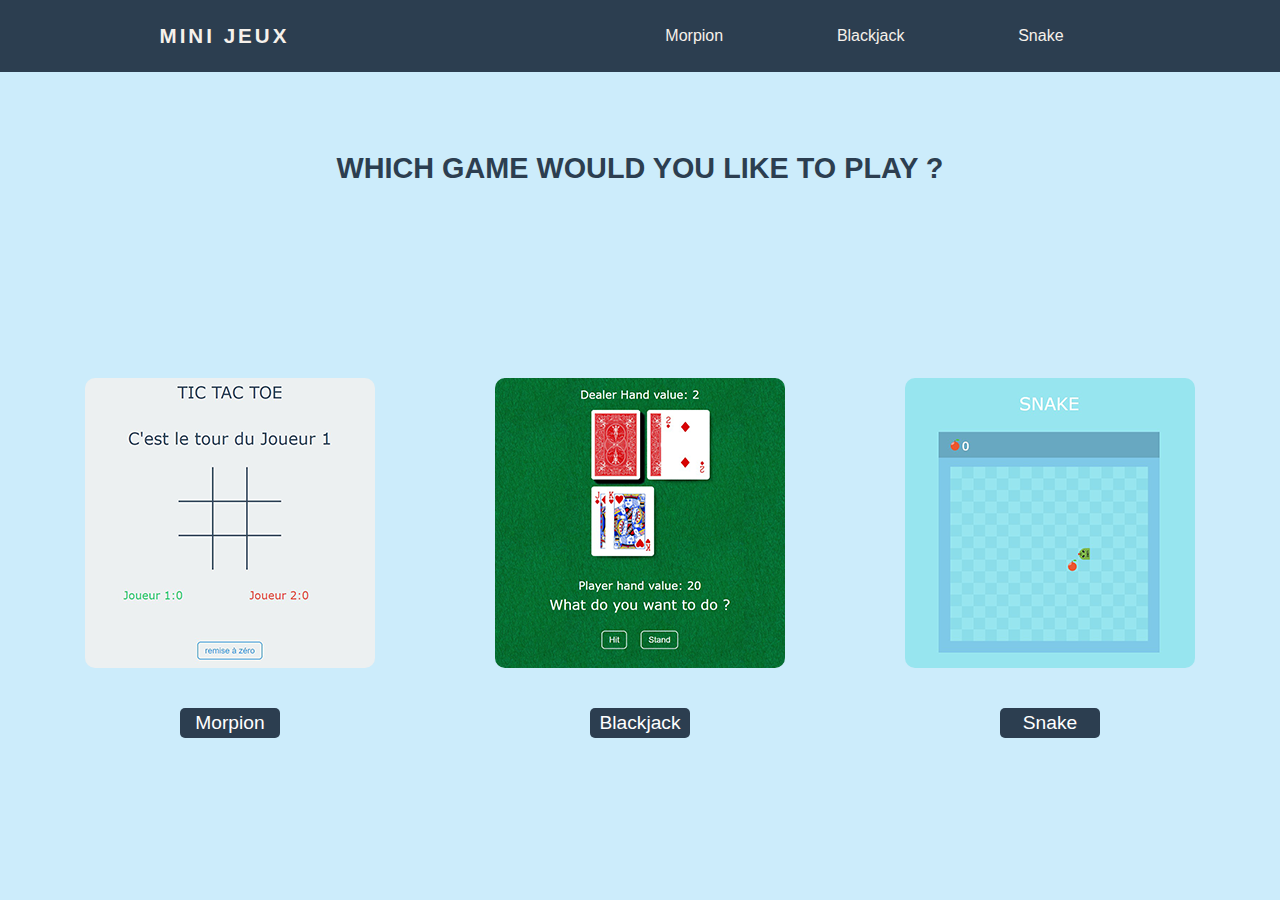
<file: index.html>
<!DOCTYPE html>
<html>
<head>
	<title>Mini Jeux</title>
	<link rel="stylesheet" href="Acceuil_style.css">
	<link rel="shortcut icon" href="favicon.png">
</head>
<body>
	<!-- Menu de navigation -->
	<nav>
		<div class="logo">
			<a href="index.html"><h3>Mini Jeux</h3></a>
		</div>
		<ul class="nav-links">
			<li><a href="morpion/morpion.html">Morpion</a></li>
			<li><a href="bataille/Blackjack.html">Blackjack</a></li>
			<li><a href="snake/Snake.html">Snake</a></li>
		</ul>
	</nav>
	<!-- All games panel -->
	<div class="gamePanel">
		<!-- Message Panel -->
		<div class="mainTitle">
			<h1>Which game would you like to play ?</h1>
		</div>
		<!-- morpion clickable image -->
		<div class="container">
			<div class="effect">
				<a href="morpion/morpion.html" class="gamePreview first">
				</a>
			</div>
			<div class="gameTitle Morpion">
				<p>Morpion</p>
			</div>
		</div>
	 	
		<!-- blackjack clickable image -->
		<div class="container">
			<div class="effect">
				<a href="bataille/Blackjack.html" class="gamePreview second">
				</a> 
			</div>
			<div class="gameTitle Blackjack">
				<p>Blackjack</p>
			</div>
		</div>
		<!-- snake clickable image -->
		<div class="container">
			<div class="effect">
				<a href="snake/Snake.html" class="gamePreview third">
				</a>
			</div>
			<div class="gameTitle Snake">
				<p>Snake</p>
			</div>
	</div>
	</div>
</body>
</html>
</file>
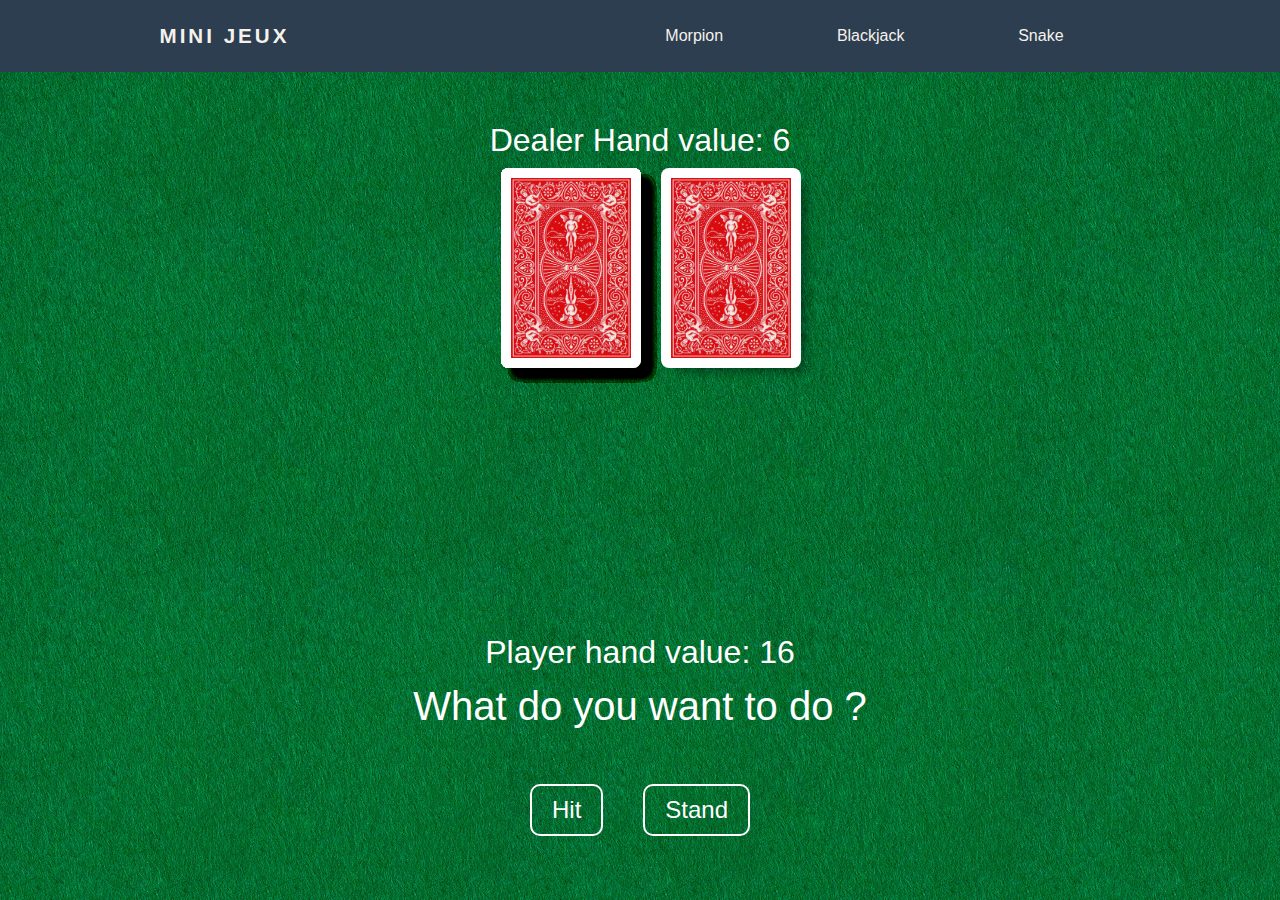
<file: bataille/BlackJack.html>
<!DOCTYPE html>
<html>
<head>
	<title>Bataille</title>
	<link rel="stylesheet" type="text/css" href="BlackJack.css">
</head>
<body>
	<!-- Menu de navigation -->
	<nav>
		<div class="logo">
			<a href="../index.html"><h3>Mini Jeux</h3></a>
		</div>
		<ul class="nav-links">
			<li><a href="../morpion/morpion.html">Morpion</a></li>
			<li><a href="Blackjack.html">Blackjack</a></li>
			<li><a href="../snake/Snake.html">Snake</a></li>
		</ul>
	</nav>

	<!-- Blackjack -->

	<div id="game-container">
		<div class="dealerHand">
			<p>Dealer Hand value:&nbsp<p class="dealerHandValue"></p></p>
		</div>
		<div id="deck1">
			<!-- Hoert cards -->
			<div class="card" id="AH">
				<div class="card-front" >
					<img class="image" src="img/AH.jpg" width="120" height="180">
				</div>
				<div class="card-back">
					<img class="image" src="img/bicycle-red.jpg" width="120" height="180">
				</div>
			</div>
			<div class="card" id="2H">
				<div class="card-front">
					<img class="image" src="img/2H.jpg" width="120" height="180">
				</div>
				<div class="card-back">
					<img class="image" src="img/bicycle-red.jpg" width="120" height="180">
				</div>
			</div>
			<div class="card" id="3H">
				<div class="card-front">
					<img class="image" src="img/3H.jpg" width="120" height="180">
				</div>
				<div class="card-back">
					<img class="image" src="img/bicycle-red.jpg" width="120" height="180">
				</div>
			</div>
			<div class="card" id="4H">
				<div class="card-front">
					<img class="image" src="img/4H.jpg" width="120" height="180">
				</div>
				<div class="card-back">
					<img class="image" src="img/bicycle-red.jpg" width="120" height="180">
				</div>
			</div>
			<div class="card" id="5H">
				<div class="card-front">
					<img class="image" src="img/5H.jpg" width="120" height="180">
				</div>
				<div class="card-back">
					<img class="image" src="img/bicycle-red.jpg" width="120" height="180">
				</div>
			</div>
			<div class="card" id="6H">
				<div class="card-front">
					<img class="image" src="img/6H.jpg" width="120" height="180">
				</div>
				<div class="card-back">
					<img class="image" src="img/bicycle-red.jpg" width="120" height="180">
				</div>
			</div>
			<div class="card" id="7H">
				<div class="card-front">
					<img class="image" src="img/7H.jpg" width="120" height="180">
				</div>
				<div class="card-back">
					<img class="image" src="img/bicycle-red.jpg" width="120" height="180">
				</div>
			</div>
			<div class="card" id="8H">
				<div class="card-front">
					<img class="image" src="img/8H.jpg" width="120" height="180">
				</div>
				<div class="card-back">
					<img class="image" src="img/bicycle-red.jpg" width="120" height="180">
				</div>
			</div>
			<div class="card" id="9H">
				<div class="card-front">
					<img class="image" src="img/9H.jpg" width="120" height="180">
				</div>
				<div class="card-back">
					<img class="image" src="img/bicycle-red.jpg" width="120" height="180">
				</div>
			</div>
			<div class="card" id="10H">
				<div class="card-front">
					<img class="image" src="img/10H.jpg" width="120" height="180">
				</div>
				<div class="card-back">
					<img class="image" src="img/bicycle-red.jpg" width="120" height="180">
				</div>
			</div>
			<div class="card" id="JH">
				<div class="card-front">
					<img class="image" src="img/JH.jpg" width="120" height="180">
				</div>
				<div class="card-back">
					<img class="image" src="img/bicycle-red.jpg" width="120" height="180">
				</div>
			</div>
			<div class="card" id="QH">
				<div class="card-front">
					<img class="image" src="img/QH.jpg" width="120" height="180">
				</div>
				<div class="card-back">
					<img class="image" src="img/bicycle-red.jpg" width="120" height="180">
				</div>
			</div>
			<div class="card" id="KH">
				<div class="card-front">
					<img class="image" src="img/KH.jpg" width="120" height="180">
				</div>
				<div class="card-back">
					<img class="image" src="img/bicycle-red.jpg" width="120" height="180">
				</div>
			</div>
			<!-- Clubs cards -->
			<div class="card" id="AC">
				<div class="card-front" >
					<img class="image" src="img/AC.jpg" width="120" height="180">
				</div>
				<div class="card-back">
					<img class="image" src="img/bicycle-red.jpg" width="120" height="180">
				</div>
			</div>
			<div class="card" id="2C">
				<div class="card-front">
					<img class="image" src="img/2C.jpg" width="120" height="180">
				</div>
				<div class="card-back">
					<img class="image" src="img/bicycle-red.jpg" width="120" height="180">
				</div>
			</div>
			<div class="card" id="3C">
				<div class="card-front">
					<img class="image" src="img/3C.jpg" width="120" height="180">
				</div>
				<div class="card-back">
					<img class="image" src="img/bicycle-red.jpg" width="120" height="180">
				</div>
			</div>
			<div class="card" id="4C">
				<div class="card-front">
					<img class="image" src="img/4C.jpg" width="120" height="180">
				</div>
				<div class="card-back">
					<img class="image" src="img/bicycle-red.jpg" width="120" height="180">
				</div>
			</div>
			<div class="card" id="5C">
				<div class="card-front">
					<img class="image" src="img/5C.jpg" width="120" height="180">
				</div>
				<div class="card-back">
					<img class="image" src="img/bicycle-red.jpg" width="120" height="180">
				</div>
			</div>
			<div class="card" id="6C">
				<div class="card-front">
					<img class="image" src="img/6C.jpg" width="120" height="180">
				</div>
				<div class="card-back">
					<img class="image" src="img/bicycle-red.jpg" width="120" height="180">
				</div>
			</div>
			<div class="card" id="7C">
				<div class="card-front">
					<img class="image" src="img/7C.jpg" width="120" height="180">
				</div>
				<div class="card-back">
					<img class="image" src="img/bicycle-red.jpg" width="120" height="180">
				</div>
			</div>
			<div class="card" id="8C">
				<div class="card-front">
					<img class="image" src="img/8C.jpg" width="120" height="180">
				</div>
				<div class="card-back">
					<img class="image" src="img/bicycle-red.jpg" width="120" height="180">
				</div>
			</div>
			<div class="card" id="9C">
				<div class="card-front">
					<img class="image" src="img/9C.jpg" width="120" height="180">
				</div>
				<div class="card-back">
					<img class="image" src="img/bicycle-red.jpg" width="120" height="180">
				</div>
			</div>
			<div class="card" id="10C">
				<div class="card-front">
					<img class="image" src="img/10C.jpg" width="120" height="180">
				</div>
				<div class="card-back">
					<img class="image" src="img/bicycle-red.jpg" width="120" height="180">
				</div>
			</div>
			<div class="card" id="JC">
				<div class="card-front">
					<img class="image" src="img/JC.jpg" width="120" height="180">
				</div>
				<div class="card-back">
					<img class="image" src="img/bicycle-red.jpg" width="120" height="180">
				</div>
			</div>
			<div class="card" id="QC">
				<div class="card-front">
					<img class="image" src="img/QC.jpg" width="120" height="180">
				</div>
				<div class="card-back">
					<img class="image" src="img/bicycle-red.jpg" width="120" height="180">
				</div>
			</div>
			<div class="card" id="KC">
				<div class="card-front">
					<img class="image" src="img/KC.jpg" width="120" height="180">
				</div>
				<div class="card-back">
					<img class="image" src="img/bicycle-red.jpg" width="120" height="180">
				</div>
			</div>
			<!-- Diamond cards -->
			<div class="card" id="AD">
				<div class="card-front" >
					<img class="image" src="img/AofD.jpg" width="120" height="180">
				</div>
				<div class="card-back">
					<img class="image" src="img/bicycle-red.jpg" width="120" height="180">
				</div>
			</div>
			<div class="card" id="2D">
				<div class="card-front">
					<img class="image" src="img/2D.jpg" width="120" height="180">
				</div>
				<div class="card-back">
					<img class="image" src="img/bicycle-red.jpg" width="120" height="180">
				</div>
			</div>
			<div class="card" id="3D">
				<div class="card-front">
					<img class="image" src="img/3D.jpg" width="120" height="180">
				</div>
				<div class="card-back">
					<img class="image" src="img/bicycle-red.jpg" width="120" height="180">
				</div>
			</div>
			<div class="card" id="4D">
				<div class="card-front">
					<img class="image" src="img/4D.jpg" width="120" height="180">
				</div>
				<div class="card-back">
					<img class="image" src="img/bicycle-red.jpg" width="120" height="180">
				</div>
			</div>
			<div class="card" id="5D">
				<div class="card-front">
					<img class="image" src="img/5D.jpg" width="120" height="180">
				</div>
				<div class="card-back">
					<img class="image" src="img/bicycle-red.jpg" width="120" height="180">
				</div>
			</div>
			<div class="card" id="6D">
				<div class="card-front">
					<img class="image" src="img/6D.jpg" width="120" height="180">
				</div>
				<div class="card-back">
					<img class="image" src="img/bicycle-red.jpg" width="120" height="180">
				</div>
			</div>
			<div class="card" id="7D">
				<div class="card-front">
					<img class="image" src="img/7D.jpg" width="120" height="180">
				</div>
				<div class="card-back">
					<img class="image" src="img/bicycle-red.jpg" width="120" height="180">
				</div>
			</div>
			<div class="card" id="8D">
				<div class="card-front">
					<img class="image" src="img/8D.jpg" width="120" height="180">
				</div>
				<div class="card-back">
					<img class="image" src="img/bicycle-red.jpg" width="120" height="180">
				</div>
			</div>
			<div class="card" id="9D">
				<div class="card-front">
					<img class="image" src="img/9D.jpg" width="120" height="180">
				</div>
				<div class="card-back">
					<img class="image" src="img/bicycle-red.jpg" width="120" height="180">
				</div>
			</div>
			<div class="card" id="10D">
				<div class="card-front">
					<img class="image" src="img/10D.jpg" width="120" height="180">
				</div>
				<div class="card-back">
					<img class="image" src="img/bicycle-red.jpg" width="120" height="180">
				</div>
			</div>
			<div class="card" id="JD">
				<div class="card-front">
					<img class="image" src="img/JD.jpg" width="120" height="180">
				</div>
				<div class="card-back">
					<img class="image" src="img/bicycle-red.jpg" width="120" height="180">
				</div>
			</div>
			<div class="card" id="QD">
				<div class="card-front">
					<img class="image" src="img/QD.jpg" width="120" height="180">
				</div>
				<div class="card-back">
					<img class="image" src="img/bicycle-red.jpg" width="120" height="180">
				</div>
			</div>
			<div class="card" id="KD">
				<div class="card-front">
					<img class="image" src="img/KD.jpg" width="120" height="180">
				</div>
				<div class="card-back">
					<img class="image" src="img/bicycle-red.jpg" width="120" height="180">
				</div>
			</div>
			<!-- Spades cards -->
			<div class="card" id="AS">
				<div class="card-front" >
					<img class="image" src="img/AS.jpg" width="120" height="180">
				</div>
				<div class="card-back">
					<img class="image" src="img/bicycle-red.jpg" width="120" height="180">
				</div>
			</div>
			<div class="card" id="2S">
				<div class="card-front">
					<img class="image" src="img/2S.jpg" width="120" height="180">
				</div>
				<div class="card-back">
					<img class="image" src="img/bicycle-red.jpg" width="120" height="180">
				</div>
			</div>
			<div class="card" id="3S">
				<div class="card-front">
					<img class="image" src="img/3S.jpg" width="120" height="180">
				</div>
				<div class="card-back">
					<img class="image" src="img/bicycle-red.jpg" width="120" height="180">
				</div>
			</div>
			<div class="card" id="4S">
				<div class="card-front">
					<img class="image" src="img/4S.jpg" width="120" height="180">
				</div>
				<div class="card-back">
					<img class="image" src="img/bicycle-red.jpg" width="120" height="180">
				</div>
			</div>
			<div class="card" id="5S">
				<div class="card-front">
					<img class="image" src="img/5S.jpg" width="120" height="180">
				</div>
				<div class="card-back">
					<img class="image" src="img/bicycle-red.jpg" width="120" height="180">
				</div>
			</div>
			<div class="card" id="6S">
				<div class="card-front">
					<img class="image" src="img/6S.jpg" width="120" height="180">
				</div>
				<div class="card-back">
					<img class="image" src="img/bicycle-red.jpg" width="120" height="180">
				</div>
			</div>
			<div class="card" id="7S">
				<div class="card-front">
					<img class="image" src="img/7S.jpg" width="120" height="180">
				</div>
				<div class="card-back">
					<img class="image" src="img/bicycle-red.jpg" width="120" height="180">
				</div>
			</div>
			<div class="card" id="8S">
				<div class="card-front">
					<img class="image" src="img/8S.jpg" width="120" height="180">
				</div>
				<div class="card-back">
					<img class="image" src="img/bicycle-red.jpg" width="120" height="180">
				</div>
			</div>
			<div class="card" id="9S">
				<div class="card-front">
					<img class="image" src="img/9S.jpg" width="120" height="180">
				</div>
				<div class="card-back">
					<img class="image" src="img/bicycle-red.jpg" width="120" height="180">
				</div>
			</div>
			<div class="card" id="10S">
				<div class="card-front">
					<img class="image" src="img/10S.jpg" width="120" height="180">
				</div>
				<div class="card-back">
					<img class="image" src="img/bicycle-red.jpg" width="120" height="180">
				</div>
			</div>
			<div class="card" id="JS">
				<div class="card-front">
					<img class="image" src="img/JS.jpg" width="120" height="180">
				</div>
				<div class="card-back">
					<img class="image" src="img/bicycle-red.jpg" width="120" height="180">
				</div>
			</div>
			<div class="card" id="QS">
				<div class="card-front">
					<img class="image" src="img/QS.jpg" width="120" height="180">
				</div>
				<div class="card-back">
					<img class="image" src="img/bicycle-red.jpg" width="120" height="180">
				</div>
			</div>
			<div class="card" id="KS">
				<div class="card-front">
					<img class="image" src="img/KS.jpg" width="120" height="180">
				</div>
				<div class="card-back">
					<img class="image" src="img/bicycle-red.jpg" width="120" height="180">
				</div>
			</div>
			<div class="top-card">
				<div class="top-card-back">
					<img class="image" src="img/bicycle-red.jpg" width="120" height="180">
				</div>
			</div>	
		</div>
		<!-- Player buttons -->
		<div class="playerButtons">
			<div class="playerHand">
			<p>Player hand value:&nbsp<p class="playerHandValue"></p></p>
			</div>
			<div class="button">
				<p class="action">What do you want to do ?</p>
				<button onclick="hit()">Hit</button>
				<button onclick="stand()">Stand</button>
			</div>
			<!-- End game screen -->
			<div class="endgame">
				<div class="text"></div>
				<button onClick ="startGame()" id="restartButton">Rejouer</button>
			</div>
		</div>	
		</div>
		
	</div>
	<script type="text/javascript" src="BlackJack.js"></script>
</body>
</html>
</file>
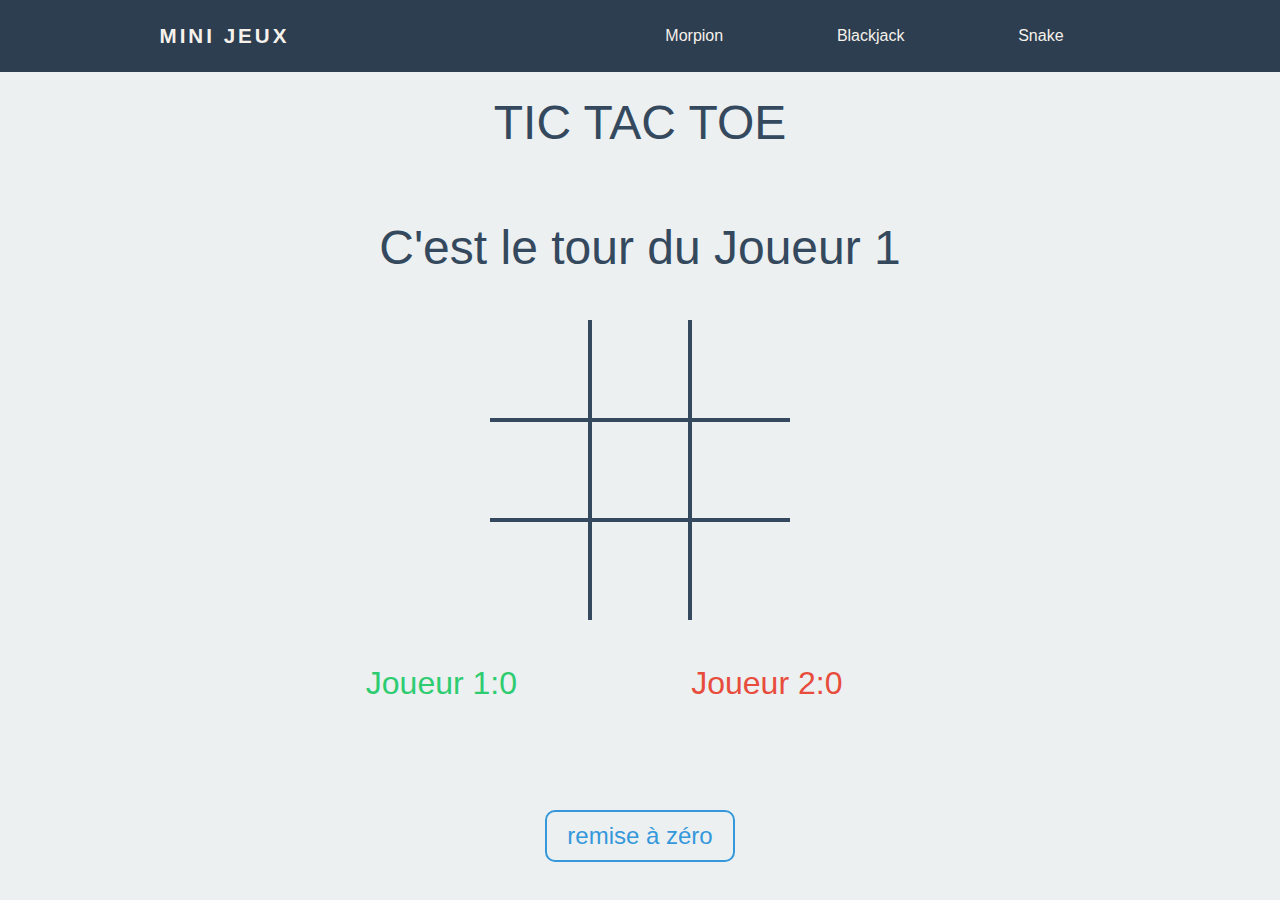
<file: morpion/morpion.html>
<!DOCTYPE html>
<html>
<head>
	<meta charset="utf-8">
	<title>TIC TAC TOE</title>
	<link rel="shortcut icon" type="image/png" href="img/favicon.png">
	<link rel="stylesheet" href="morpion_style.css">
	
</head>
	<body>
	<!-- Menu de navigation -->
	<nav>
		<div class="logo">
			<a href="../index.html"><h3>Mini Jeux</h3></a>
		</div>
		<ul class="nav-links">
			<li><a href="morpion.html">Morpion</a></li>
			<li><a href="../bataille/Blackjack.html">Blackjack</a></li>
			<li><a href="../snake/Snake.html">Snake</a></li>
		</ul>
	</nav>
	<div class="corp">
		<!-- Display the title of the game -->
		<div class="title">TIC TAC TOE</div>
		<p class="turn"></p>
		<!-- TIC TAC TOE grid -->
		<table>
			<tr>
			 <td class="cell" id="0"></td>
			 <td class="cell" id="1"></td>
			 <td class="cell" id="2"></td>	
			</tr>
			<tr>
			 <td class="cell" id="3"></td>
			 <td class="cell" id="4"></td>
			 <td class="cell" id="5"></td>	
			</tr>
			<tr>
			 <td class="cell" id="6"></td>
			 <td class="cell" id="7"></td>
			 <td class="cell" id="8"></td>	
			</tr>
		</table>
		<!-- Score display -->
		<div class="score">
			<p class="scorePlayer1">Joueur 1</p>
			<p class="numPlayer1"></p>
			<p class="scorePlayer2">Joueur 2</p>
			<p class="numPlayer2"></p>
		</div>
		<button onClick ="resetScore()" id="resetButton">remise à zéro</button>
		<!-- End game screen -->
	<div class="endgame">
		<div class="text"></div>
		<button onClick ="startGame()" id="restartButton">Rejouer</button>
	</div>
		<script src="script.js"></script>
	</body>
</html>
</file>
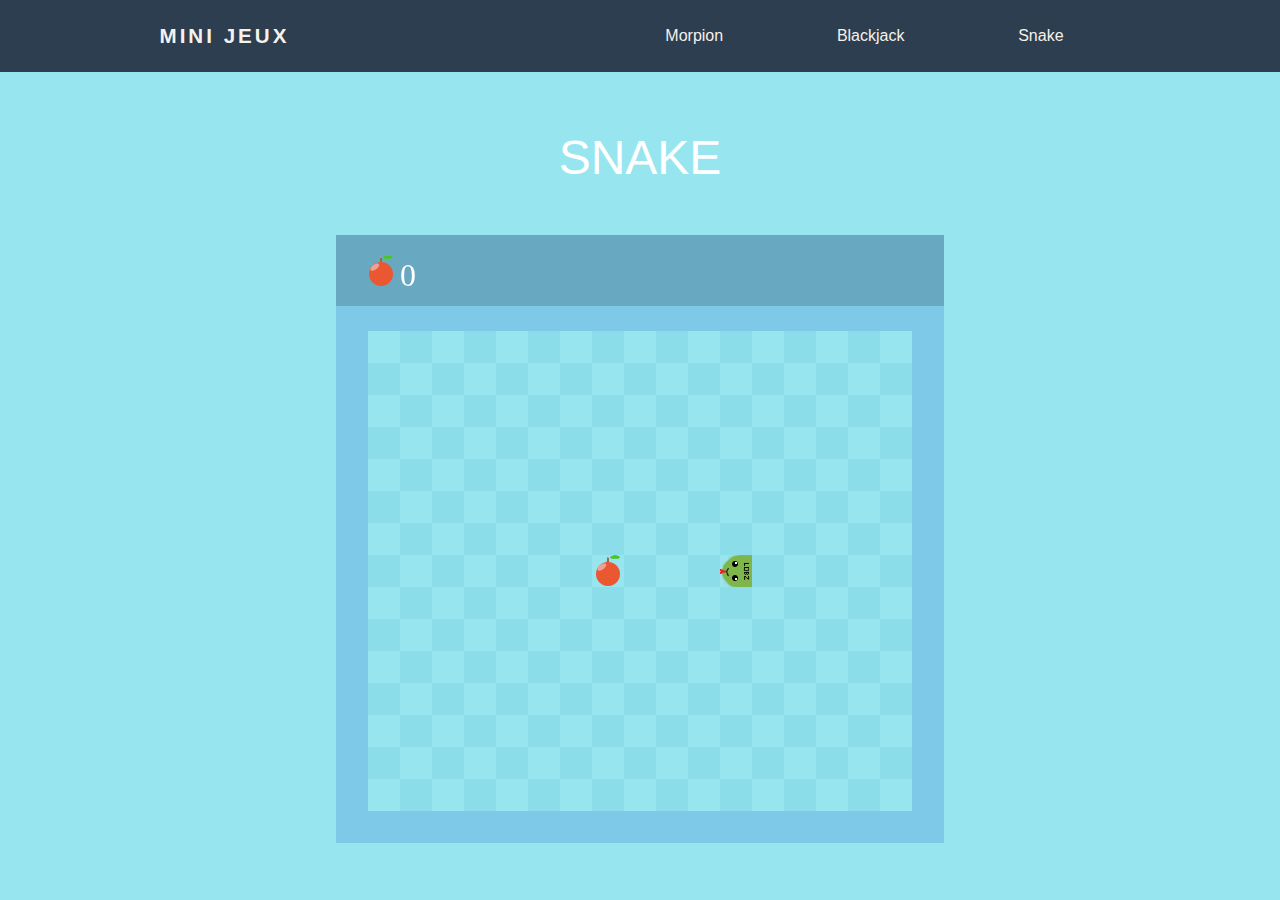
<file: snake/snake.html>
<!DOCTYPE html>
<html>
<head>
	<meta charset="utf-8">
	<title>Snake</title>
	<link rel="stylesheet" href="snake.css">
</head>
	<body>
		<!-- Menu de navigation -->
		<nav>
			<div class="logo">
				<a href="../index.html"><h3>Mini Jeux</h3></a>
			</div>
			<ul class="nav-links">
				<li><a href="../morpion/morpion.html">Morpion</a></li>
				<li><a href="../bataille/BlackJack.html">Blackjack</a></li>
				<li><a href="snake.html">Snake</a></li>
			</ul>
		</nav>
		<div id="game">
			<p>SNAKE</p>
			<canvas id="canvas" height="608" width="608"></canvas>
		</div>
		<div class="endgame">
			<div class="text"></div>
			<button id="restartButton">Rejouer</button>
		</div>
	<script src="snake.js"></script>
	</body>
</html>
</file>
<file: Acceuil_style.css>
*
{
	margin: 0px;
	padding: 0px;
	box-sizing: border-box;
}

/* Menu de Navigation */

nav
{
	background-color: #2c3e50;
	display: flex;
	justify-content: space-around;
	align-items: center;
	min-height: 8vh;
	font-family: 'Poppins', sans-serif;
}

.logo
{ 
	color: #f6f1eb;
	text-transform: uppercase;
	letter-spacing: 3px;
	font-size: 1.1em;
}

.nav-links
{
	display: flex;
	width: 40%;
	justify-content: space-around;
	list-style-type: none;
}

.logo a
{
	color: #f6f1eb;
	text-decoration: none;
}

.nav-links a
{
	color: #f6f1eb;
	text-decoration: none;
}

/* Corps */

.mainTitle {
	display: flex;
	justify-content: center;
	flex-wrap: wrap;
	font-family: 'Poppins', sans-serif;
}


/* Gamepanel */

.gamePanel {
	height: 92vh;
	display: flex;
	flex-wrap: wrap;
	justify-content: center;
	background-color: #CCECFB;	
	padding-top: 80px;
	padding-bottom: 80px;

}

.mainTitle {
	width: 100%;
	text-align: center;
	padding-bottom: 80px;
	text-transform: uppercase;
}

h1 {
	font-weight: thin;
	font-size: 1.8em;
	color: #2c3e50
}

.container {
	height: 400px;
	width: 350px;
	display: flex;
	margin-right: 30px;
	margin-left: 30px;
	flex-wrap: wrap;
	align-items: center;
	justify-content: center;
}


.container a {
	height: 290px;
	width: 290px;
	color: red;
}

.gameTitle {
	width: 100px;
	height: 30px;
	display: flex;
	text-align: center;
	align-items: center;
	background-color: #2c3e50;
	border-radius: 5px;
}

.gameTitle p {
	width: 100%;
	font-family: 'Poppins', sans-serif;
	font-size: 1.2em;
	color: #FFFFFF
}

.effect {
	height: 350px;
	width: 350px;
	display: flex;
	justify-content: center;
	align-items: center;
}

.gamePreview {
	border-radius: 10px;
	height: 290px;
	width: 290px;
	-webkit-transition: all 100ms ease;
	-moz-transition: all 100ms ease;
	-o-transition: all 100ms ease;
	-ms-transition: all 100ms ease;
	transition: all 100ms ease;
	margin: 20px;
	text-align: center;
	box-shadow: none;
}

.first {
	background-image: url(index_src/first_game.png); 
  	background-position: center center;
}
.first:hover {
	height: 300px;
	width: 300px;
	box-shadow: 10px 10px 14px 0px rgba(0,0,0,0.28);
}
.second {
	background-image: url(index_src/second_game.png);  
  	background-position: center center;
}
.second:hover { 
	height: 300px;
	width: 300px;
	box-shadow: 10px 10px 14px 0px rgba(0,0,0,0.28);
}
.third {
	background-image: url(index_src/third_game.png);  
  	background-position: center center;
}
.third:hover {
	height: 300px;
	width: 300px;
	box-shadow: 10px 10px 14px 0px rgba(0,0,0,0.28);
}
</file>
<file: bataille/BlackJack.css>
* {
	margin: 0px;
	padding: 0px;
	box-sizing: border-box;
}

/* Menu de Navigation */

nav
{
	background-color: #2c3e50;
	display: flex;
	justify-content: space-around;
	align-items: center;
	min-height: 8vh;
	font-family: 'Poppins', sans-serif;
}

.logo
{ 
	color: #f6f1eb;
	text-transform: uppercase;
	letter-spacing: 3px;
	font-size: 1.1em;
}

.nav-links
{
	display: flex;
	width: 40%;
	justify-content: space-around;
	list-style-type: none;
}

.logo a
{
	color: #f6f1eb;
	text-decoration: none;
}

.nav-links a
{
	color: #f6f1eb;
	text-decoration: none;
}

/* Blackjack */

#game-container {
	width: 100vw;
	height: 92vh;
	background: url('img/back.jpg');
	display: flex;
	/*flex-direction: row;*/
	flex-wrap: wrap;
	justify-content: space-around;
	/*align-items: center;*/
}

.dealerHand {
	padding-top: 50px;
	padding-bottom: 30px;
	width: 100%;
	height: 50px;
	color: white;
	font-family: "Verdana", cursive, sans-serif;
	font-size: 2rem;
	text-align: center;
	display: flex;
	justify-content: center;
}

#deck1 {
	padding-bottom: 100px;
	margin-top: -150px;
	margin-left: -139px;
}

.playerButtons {
	width: 100%;
}

.playerHand {
	padding-bottom: 50px;
	width: 100%;
	height: 50px;
	color: white;
	font-family: "Verdana", cursive, sans-serif;
	font-size: 2rem;
	display: flex;
	justify-content: center;
}

.action {
	width: 100%;
	height: 50px;
	color: white;
	font-family: "Verdana", cursive, sans-serif;
	font-size: 2.5rem;
	text-align: center;
}

.button {
	width: 100%;
	height: 50px;
	display: flex;
	flex-wrap: wrap;
	justify-content: center;
}

button {
	background-color: rgba(0, 0, 0,0);
	border-radius: 10px;
	margin: 50px 20px 20px 20px;
	padding: 10px;
	padding-left: 20px;
	padding-right: 20px;
	border: 2px solid  white;
	font-size: 1.5rem;
	color:  white;
	cursor: pointer;
}

.card {
	position: absolute;
	height: 200px;
	width: 140px;
	border-radius: 8px;
	background-color: white;
	box-shadow: 11px 10px 9px -5px rgba(0,0,0,0.34);
}

.top-card {
	position: relative;
	height: 200px;
	width: 140px;
	border-radius: 8px;
	background-color: white;
	box-shadow: 11px 10px 9px -5px rgba(0,0,0,0.34);
}

.top-card-back {
	width: 100%;
	height: 100%;
	display: flex;
	align-items: center;
	justify-content: center;
}

.card-front {
	width: 100%;
	height: 100%;
	display: flex;
	justify-content: center;
	align-items: center;
}

.card-back {
	width: 100%;
	height: 100%;
	display: flex;
	align-items: center;
	justify-content: center;
	display: none;
}

.image {
	display: block;
	margin: auto;
}

/*Add Transitions for cards*/

#deck1 .card.visible0.reveal .card-back {
	display: none;
}

#deck1 .card.visible0.reveal .card-front {
	display: inline-flex;
}

#deck1 .card.visible0 .card-front {
	display: none;
}

#deck1 .card.visible0 .card-back {
	display: inline-flex;
}

#deck1 .card.visible0 {
	transform: translate(160px, 0px);
	transition: .5s ease-in-out ;
	z-index: 1;
}

#deck1 .card.visible1 {
	transform: translate(0px, 220px);
	transition: .5s ease-in-out ;
	z-index: 2;
}

#deck1 .card.visible2 {
	transform: translate(200px, 0px);
	transition: .5s ease-in-out ;
	z-index: 3;
}

#deck1 .card.visible3 {
	transform: translate(40px, 220px);
	transition: .5s ease-in-out ;
	z-index: 4;
}

#deck1 .card.visible4 {
	transform: translate(80px, 220px);
	transition: .5s ease-in-out ;
	z-index: 5;
}

#deck1 .card.visible5 {
	transform: translate(120px, 220px);
	transition: .5s ease-in-out ;
	z-index: 6;
}

#deck1 .card.visible6 {
	transform: translate(160px, 220px);
	transition: .5s ease-in-out ;
	z-index: 7;
}

#deck1 .card.visible7 {
	transform: translate(200px, 220px);
	transition: .5s ease-in-out ;
	z-index: 8;
}

#deck1 .card.dealer0 {
	transform: translate(240px, 0px);
	transition: .5s ease-in-out ;
	z-index: 9;
}

#deck1 .card.dealer1 {
	transform: translate(280px, 0px);
	transition: .5s ease-in-out ;
	z-index: 10;
}

#deck1 .card.dealer2 {
	transform: translate(320px, 0px);
	transition: .5s ease-in-out ;
	z-index: 11;
}

#deck1 .card.dealer3 {
	transform: translate(360px, 0px);
	transition: .5s ease-in-out ;
	z-index: 12;
}

/* styling the endgame screen */

.endgame {
	font-family: "Verdana", cursive, sans-serif;
	display: none;
	width: 100%;
	height: 100%;
	top: 0px;
	left: 0%;
	position: absolute;
	text-align: center;
	font-size: 2em;
  	background-color: rgba(52, 73, 94, 0.8);
  	z-index: 50;
}

.endgame button {
	background-color: #ecf0f1;
	border-radius: 10px;
	padding: 10px;
	padding-left: 20px;
	padding-right: 20px;
	border: 2px solid  #3498db;
	font-size: 1.5rem;
	color:  #3498db;
	cursor: pointer;
}

.endgame button:hover {
	background-color: #3498db;
	border-radius: 10px;
	padding: 10px;
	padding-left: 20px;
	padding-right: 20px;
	font-size: 1.5rem;
	color:  #ecf0f1;
	cursor: pointer;
}

.text {
	font-family: "Verdana", cursive, sans-serif;
	font-size: 4rem;
	color: white;
	width: 100vw;
	padding-bottom: 20px;
	margin-top: 45vh;
	margin-left: 50vw;
	transform: translateX(-50%); 
}
</file>
<file: morpion/morpion_style.css>
*
{
	margin: 0px;
	padding: 0px;
	box-sizing: border-box;
}

/* Menu de Navigation */

nav
{
	background-color: #2c3e50;
	display: flex;
	justify-content: space-around;
	align-items: center;
	min-height: 8vh;
	font-family: 'Poppins', sans-serif;
}

.logo
{ 
	color: #f6f1eb;
	text-transform: uppercase;
	letter-spacing: 3px;
	font-size: 1.1em;
}

.nav-links
{
	display: flex;
	width: 40%;
	justify-content: space-around;
	list-style-type: none;
}

.logo a
{
	color: #f6f1eb;
	text-decoration: none;
}

.nav-links a
{
	color: #f6f1eb;
	text-decoration: none;
}

/* Morpion */

.corp {
	background-color: #ecf0f1;
	height: 92vh;
	display: flex;
	flex-direction: row;
	flex-wrap: wrap;
	justify-content: space-around;
	align-items: center;
}

.title{
	font-family: "Verdana", cursive, sans-serif;
	font-size: 3rem;
	color: #34495e;
	width: 100%;
	height: 100px;
	text-align: center;
}

.turn {
	font-family: "Verdana", cursive, sans-serif;
	font-size: 3rem;
	color: #34495e;
	width: 100%;
	margin-top: -20px;
	text-align: center;
}

td {
	color: white;
	border: 4px solid #34495e;
	width: 100px;
	height: 100px;
	text-align: center;
	vertical-align: middle;
	font-family: "Raleway", sans-serif;
	font-size: 70px;
	cursor: pointer;
}

/* Making sure the table look like a tic tac toe grid */

table {
	border-collapse: collapse;
}

table tr:first-child td {
	border-top: 0;
}

table tr:last-child td {
	border-bottom: 0;
}

table tr td:first-child {
	border-left: 0;
}

table tr td:last-child {
	border-right: 0;
}
/*Score board*/

.score {
	display: flex;
	justify-content: center;
	width: 100%;
	height: 100px;
	font-family: "Verdana", cursive, sans-serif;
	font-size: 2rem;
	color: white;
}

.numPlayer1 {
	width: 15%;
	text-align: left;
	color: #2ecc71;
}
.numPlayer2{
	width: 7%;
	text-align: left;
	color: #e74c3c;
}
.scorePlayer1 {
	text-align: center;
	color: #2ecc71;
}
.scorePlayer2 {
	text-align: center;
	color: #e74c3c;
}

#resetButton {
	background-color: #ecf0f1;
	border-radius: 10px;
	padding: 10px;
	padding-left: 20px;
	padding-right: 20px;
	border: 2px solid  #3498db;
	font-size: 1.5rem;
	color:  #3498db;
	margin-bottom: 15px;
	cursor: pointer;
	
}

#resetButton:hover {
	background-color: #3498db;
	border-radius: 10px;
	padding: 10px;
	padding-left: 20px;
	padding-right: 20px;
	border: 2px solid  #ecf0f1;
	font-size: 1.5rem;
	color:  #ecf0f1;
	cursor: pointer;
}

/* styling the endgame screen */

.endgame {
	font-family: "Verdana", cursive, sans-serif;
	display: none;
	width: 100%;
	height: 100%;
	top: 0px;
	left: 0%;
	position: absolute;
	text-align: center;
	font-size: 2em;
  	background-color: rgba(52, 73, 94, 0.5);
}

.endgame button {
	background-color: #ecf0f1;
	border-radius: 10px;
	padding: 10px;
	padding-left: 20px;
	padding-right: 20px;
	border: 2px solid  #3498db;
	font-size: 1.5rem;
	color:  #3498db;
	cursor: pointer;
}

.endgame button:hover {
	background-color: #3498db;
	border-radius: 10px;
	padding: 10px;
	padding-left: 20px;
	padding-right: 20px;
	font-size: 1.5rem;
	color:  #ecf0f1;
	cursor: pointer;
}

.text {
	font-size: 4rem;
	color: white;
	width: 100vw;
	padding-bottom: 20px;
	margin-top: 45vh;
	margin-left: 50vw;
	transform: translateX(-50%); 
}
</file>
<file: snake/snake.css>
* {
	margin: 0px;
	padding: 0px;
	box-sizing: border-box;
}

/* Menu de Navigation */

nav {
	background-color: #2c3e50;
	display: flex;
	justify-content: space-around;
	align-items: center;
	min-height: 8vh;
	font-family: 'Poppins', sans-serif;
}

.logo { 
	color: #f6f1eb;
	text-transform: uppercase;
	letter-spacing: 3px;
	font-size: 1.1em;
}

.nav-links {
	display: flex;
	width: 40%;
	justify-content: space-around;
	list-style-type: none;
}

.logo a {
	color: #f6f1eb;
	text-decoration: none;
}

.nav-links a {
	color: #f6f1eb;
	text-decoration: none;
}

/* Snake Canvas */

#game {
	background-color: #97e5ef;
	height: 92vh;
	display: flex;
	flex-direction: column;
	align-items: center;
	justify-content: center;
}

#game p {
	color: white;
	font-family: "Verdana", cursive, sans-serif;
	font-size: 3rem;
	margin-bottom: 50px;
}

/* styling the endgame screen */

.endgame {
	font-family: "Verdana", cursive, sans-serif;
	display: none;
	width: 100%;
	height: 100%;
	top: 0px;
	left: 0%;
	position: absolute;
	text-align: center;
	font-size: 2em;
  	background-color: rgba(52, 73, 94, 0.8);
  	z-index: 50;
}

.endgame button {
	background-color: #ecf0f1;
	border-radius: 10px;
	padding: 10px;
	padding-left: 20px;
	padding-right: 20px;
	border: 2px solid  #3498db;
	font-size: 1.5rem;
	color:  #3498db;
	cursor: pointer;
}

.endgame button:hover {
	background-color: #3498db;
	border-radius: 10px;
	padding: 10px;
	padding-left: 20px;
	padding-right: 20px;
	font-size: 1.5rem;
	color:  #ecf0f1;
	cursor: pointer;
}

.text {
	font-family: "Verdana", cursive, sans-serif;
	font-size: 4rem;
	color: white;
	width: 100vw;
	padding-bottom: 20px;
	margin-top: 45vh;
	margin-left: 50vw;
	transform: translateX(-50%); 
}
</file>
